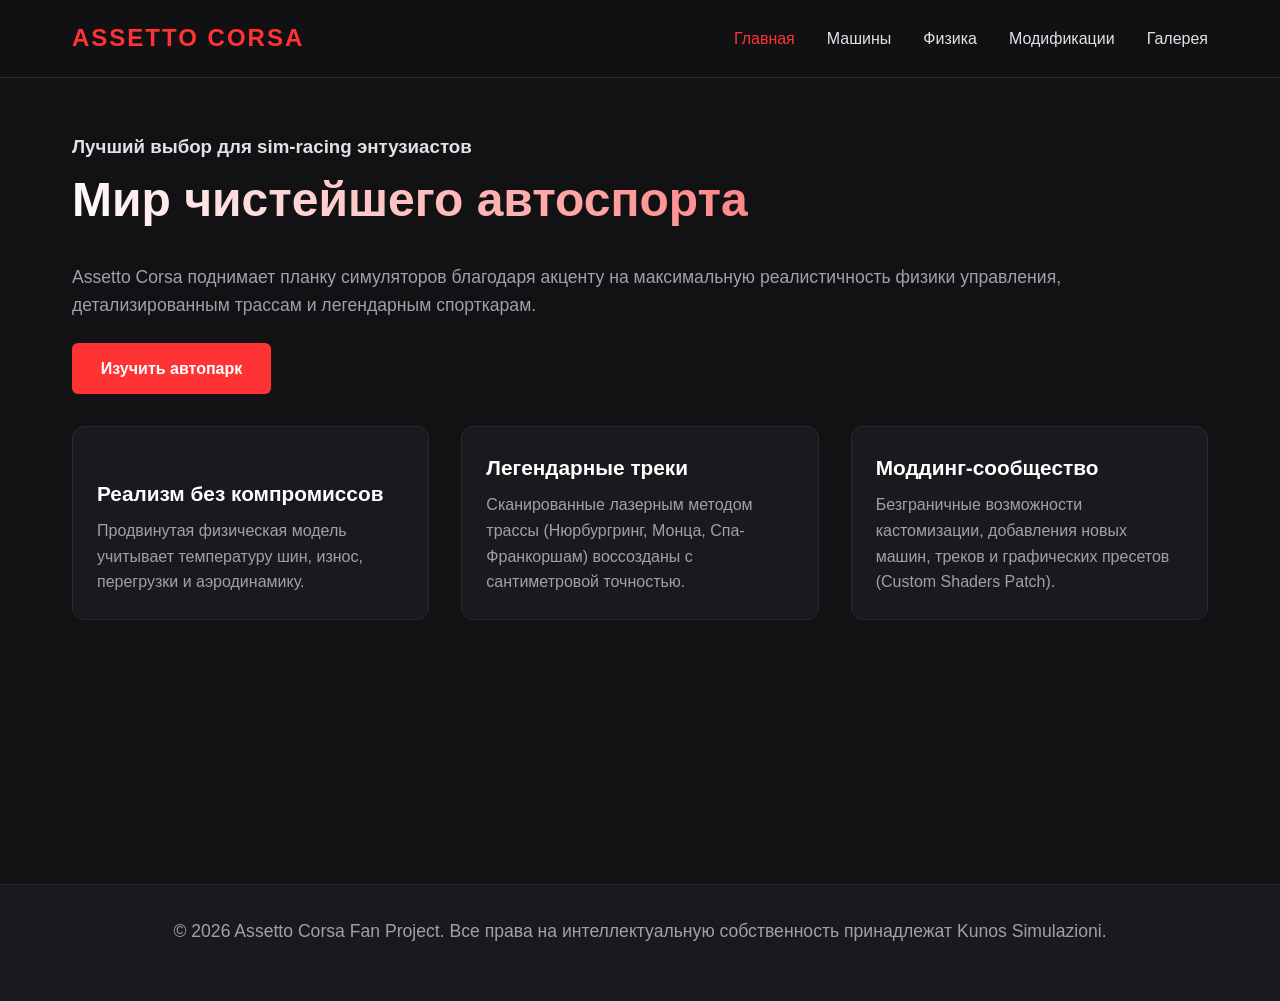
<file: index.html>
<!DOCTYPE html>
<html lang="ru">
<head>
    <meta charset="UTF-8">
    <meta name="viewport" content="width=device-width, initial-scale=1.0">
    <title>Assetto Corsa — Главная</title>
    <link rel="stylesheet" href="style.css">
</head>
<body>
    <header>
        <nav>
            <div class="logo">Assetto Corsa</div>
<ul class="nav-links">
    <li><a href="/assetto-corsa-project/index.html" class="active">Главная</a></li>
    <li><a href="/assetto-corsa-project/cars.html">Машины</a></li>
    <li><a href="/assetto-corsa-project/physics.html">Физика</a></li>
    <li><a href="/assetto-corsa-project/mods.html">Модификации</a></li>
    <li><a href="/assetto-corsa-project/gallery.html">Галерея</a></li>
</ul>
        </nav>
    </header>

    <main>
        <section class="hero">
            <h3>Лучший выбор для sim-racing энтузиастов</h3>
            <h1>Мир чистейшего автоспорта</h1>
            <p>Assetto Corsa поднимает планку симуляторов благодаря акценту на максимальную реалистичность физики управления, детализированным трассам и легендарным спорткарам.</p>
            <a href="cars.html" class="btn">Изучить автопарк</a>
        </section>

        <div class="grid">
            <div class="card">
                <h3>Реализм без компромиссов</h3>
                <p>Продвинутая физическая модель учитывает температуру шин, износ, перегрузки и аэродинамику.</p>
            </div>
            <div class="card">
                <h3>Легендарные треки</h3>
                <p>Сканированные лазерным методом трассы (Нюрбургринг, Монца, Спа-Франкоршам) воссозданы с сантиметровой точностью.</p>
            </div>
            <div class="card">
                <h3>Моддинг-сообщество</h3>
                <p>Безграничные возможности кастомизации, добавления новых машин, треков и графических пресетов (Custom Shaders Patch).</p>
            </div>
        </div>
    </main>

    <footer>
        <p>&copy; 2026 Assetto Corsa Fan Project. Все права на интеллектуальную собственность принадлежат Kunos Simulazioni.</p>
    </footer>

    <script src="script.js"></script>
</body>
</html>
</file>
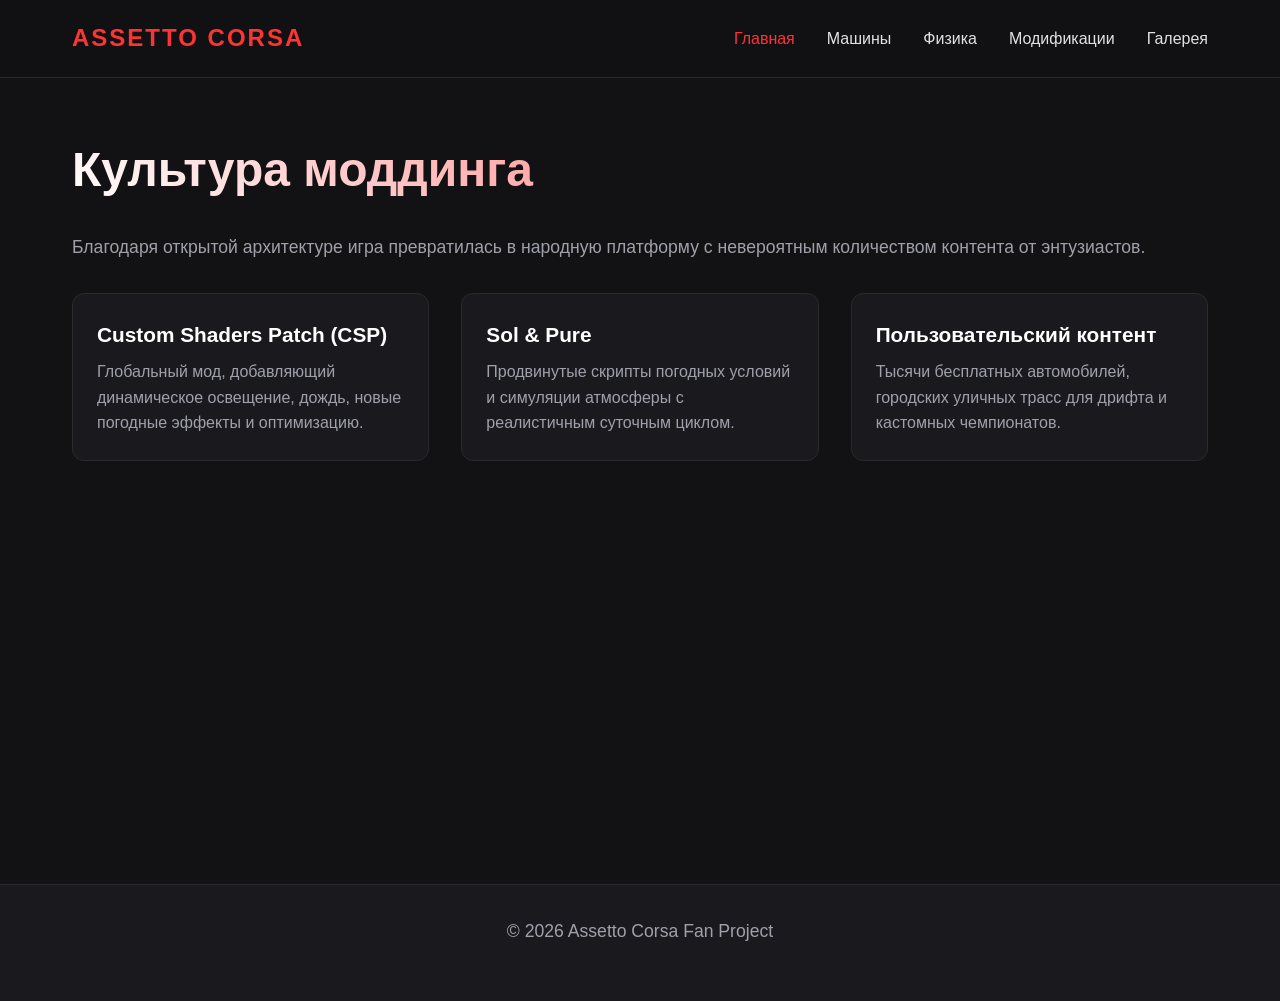
<file: mods.html>
<!DOCTYPE html>
<html lang="ru">
<head>
    <meta charset="UTF-8">
    <meta name="viewport" content="width=device-width, initial-scale=1.0">
    <title>Assetto Corsa — Модификации</title>
    <link rel="stylesheet" href="style.css">
</head>
<body>
    <header>
        <nav>
            <div class="logo">Assetto Corsa</div>
<ul class="nav-links">
    <li><a href="/assetto-corsa-project/index.html" class="active">Главная</a></li>
    <li><a href="/assetto-corsa-project/cars.html">Машины</a></li>
    <li><a href="/assetto-corsa-project/physics.html">Физика</a></li>
    <li><a href="/assetto-corsa-project/mods.html">Модификации</a></li>
    <li><a href="/assetto-corsa-project/gallery.html">Галерея</a></li>
</ul>
        </nav>
    </header>

    <main>
        <h1>Культура моддинга</h1>
        <p>Благодаря открытой архитектуре игра превратилась в народную платформу с невероятным количеством контента от энтузиастов.</p>

        <div class="grid">
            <div class="card">
                <h3>Custom Shaders Patch (CSP)</h3>
                <p>Глобальный мод, добавляющий динамическое освещение, дождь, новые погодные эффекты и оптимизацию.</p>
            </div>
            <div class="card">
                <h3>Sol & Pure</h3>
                <p>Продвинутые скрипты погодных условий и симуляции атмосферы с реалистичным суточным циклом.</p>
            </div>
            <div class="card">
                <h3>Пользовательский контент</h3>
                <p>Тысячи бесплатных автомобилей, городских уличных трасс для дрифта и кастомных чемпионатов.</p>
            </div>
        </div>
    </main>

    <footer>
        <p>&copy; 2026 Assetto Corsa Fan Project</p>
    </footer>

    <script src="script.js"></script>
</body>
</html>
</file>
<file: style.css>
:root {
    --bg-color: #121214;
    --card-bg: #1a1a1e;
    --accent-color: #ff3333;
    --text-color: #e1e1e6;
    --text-muted: #a0a0ab;
    --transition: all 0.3s ease;
}

* {
    margin: 0;
    padding: 0;
    box-sizing: border-box;
}

body {
    font-family: 'Segoe UI', Tahoma, Geneva, Verdana, sans-serif;
    background-color: var(--bg-color);
    color: var(--text-color);
    line-height: 1.6;
    overflow-x: hidden;
}

/* Навигация */
header {
    background: rgba(18, 18, 20, 0.9);
    backdrop-filter: blur(10px);
    position: fixed;
    top: 0;
    width: 100%;
    z-index: 1000;
    border-bottom: 1px solid #2a2a2e;
}

nav {
    max-width: 1200px;
    margin: 0 auto;
    display: flex;
    justify-content: space-between;
    align-items: center;
    padding: 1.2rem 2rem;
}

.logo {
    font-size: 1.5rem;
    font-weight: bold;
    color: var(--accent-color);
    text-transform: uppercase;
    letter-spacing: 2px;
}

.nav-links {
    list-style: none;
    display: flex;
    gap: 2rem;
}

.nav-links a {
    text-decoration: none;
    color: var(--text-color);
    font-weight: 500;
    transition: var(--transition);
}

.nav-links a:hover, .nav-links a.active {
    color: var(--accent-color);
}

/* Основной контент */
main {
    max-width: 1200px;
    margin: 100px auto 40px;
    padding: 2rem;
    min-height: 80vh;
}

h1, h2 {
    margin-bottom: 1.5rem;
    font-weight: 700;
}

h1 {
    font-size: 3rem;
    background: linear-gradient(45deg, #fff, var(--accent-color));
    -webkit-background-clip: text;
    -webkit-text-fill-color: transparent;
}

p {
    color: var(--text-muted);
    margin-bottom: 1.5rem;
    font-size: 1.1rem;
}

/* Карточки и сетка */
.grid {
    display: grid;
    grid-template-columns: repeat(auto-fit, minmax(300px, 1fr));
    gap: 2rem;
    margin-top: 2rem;
    align-items: stretch; /* Чтобы карточки были одной высоты */
}

.card {
    background: var(--card-bg);
    border-radius: 12px;
    padding: 1.5rem; /* Немного уменьшил паддинг */
    border: 1px solid #2a2a2e;
    transition: var(--transition);
    opacity: 0;
    transform: translateY(20px);
    
    /* ФИКС: Гарантирует, что контент не вылезет */
    display: flex;
    flex-direction: column;
    overflow: hidden; 
}

.card.visible {
    opacity: 1;
    transform: translateY(0);
}

.card:hover {
    transform: translateY(-5px);
    border-color: var(--accent-color);
    box-shadow: 0 10px 30px rgba(255, 51, 51, 0.1);
}

.card h3 {
    margin-top: auto;
    margin-bottom: 0.5rem;
    color: #fff;
    font-size: 1.3rem;
}
/* Кнопки */
.btn {
    display: inline-block;
    background: var(--accent-color);
    color: white;
    padding: 0.8rem 1.8rem;
    border-radius: 6px;
    text-decoration: none;
    font-weight: bold;
    transition: var(--transition);
    border: none;
    cursor: pointer;
}

.btn:hover {
    background: #e02e2e;
    box-shadow: 0 0 15px rgba(255, 51, 51, 0.4);
}

/* Футер */
footer {
    text-align: center;
    padding: 2rem;
    background: var(--card-bg);
    border-top: 1px solid #2a2a2e;
    color: var(--text-muted);
    margin-top: 4rem;

}

/* Стили для картинок в карточках */
.card img {
    width: 100%;
    
    /* ЖЕСТКИЙ ФИКС ВЫСОТЫ: Все картинки будут 200px */
    height: 200px; 
    
    /* МАГИЯ: Картинка масштабируется и обрезается, 
       не растягиваясь криво */
    object-fit: cover; 
    
    object-position: center; /* Центрируем */
    border-radius: 8px;
    margin-bottom: 1rem;
    border: 1px solid #2a2a2e;
}

.card p {
    font-size: 1rem;
    margin-bottom: 0; /* Убираем лишний отступ снизу */
}
</file>
